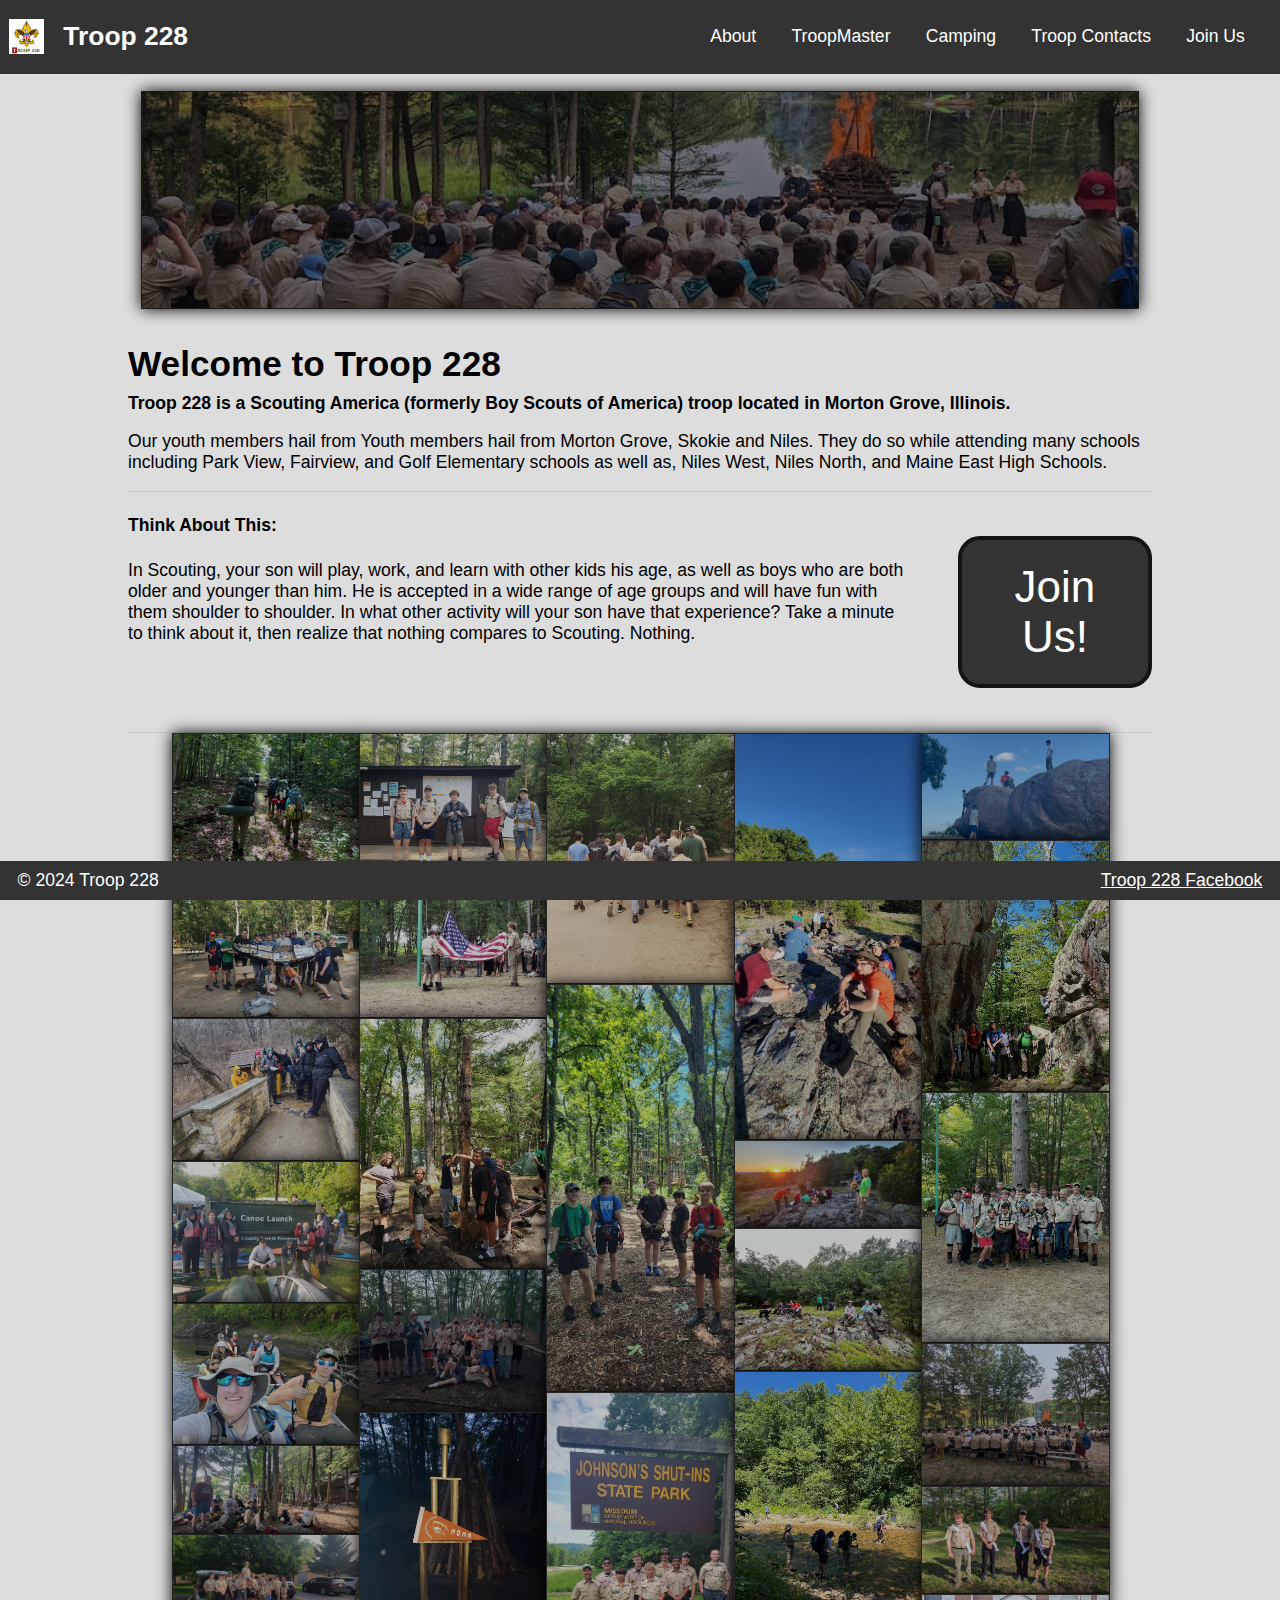
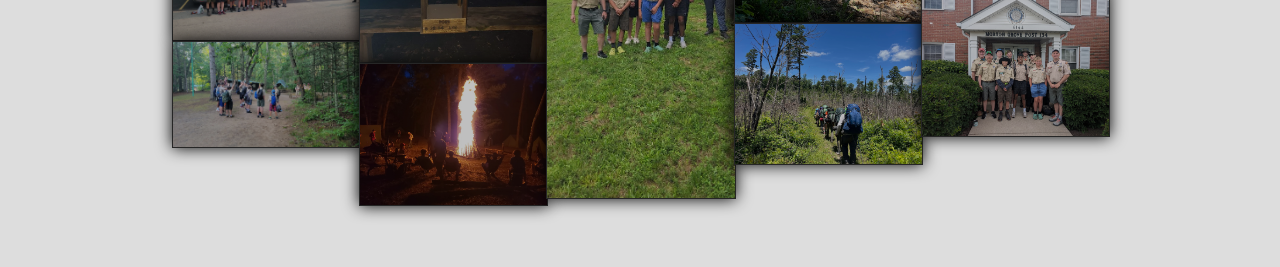
<file: index.html>
<!DOCTYPE html>
<html lang="en">

<head>
    <meta charset="UTF-8">
    <meta name="viewport" content="width=device-width, initial-scale=1.0">
    <meta name="description"
        content="Troop 228 is a Scouting America (Boy Scouts of America) troop located in Morton Grove, Illinois.">
    <meta name="keywords" content="Troop 228, Morton Grove, Illinois, Scouting America, Boy Scouts of America">
    <meta name="author" content="Troop 228">
    <title>Troop 228 - Morton Grove Illinois</title>
    <link rel="stylesheet" type="text/css" href="styles.css">
    <link rel="icon" href="icon.png" type="image/x-icon">
    <link rel="shortcut icon" href="icon.png" type="image/x-icon">
    <link rel="apple-touch-icon" href="icon.png">
</head>

<body>
    <header>
        <a href="/" class="leftSideHeader">
            <img src="./images/228_boy-scout-emblem.jpg" alt="Troop 228 Logo" class="logo">
            <h1>Troop 228</h1>
        </a>
        <nav>
            <ul>
                <li><a href="#">About</a>
                    <ul>
                        <li><a href="/about">About Us</a></li>
                        <li><a href="/eagle-scouts">Eagle Scouts</a></li>
                        <li><a href="/life-to-eagle">Life to Eagle</a></li>
                    </ul>
                </li>
                <li><a href="https://www.troopmasterweb.com/T228/">TroopMaster</a></li>
                <li><a href="#">Camping</a>
                    <ul>
                        <li><a href="/summer-camp">Owasippe Summer Camp</a></li>
                        <li><a href="/gear-list">Gear List</a></li>
                    </ul>
                </li>
                <li><a href="/troop-contacts">Troop Contacts</a></li>
                <li><a href="https://beascout.scouting.org/list/?zip=60053&program%5B0%5D=scoutsBSA&program%5B1%5D=pack&cubFilter=all&scoutsBSAFilter=all&miles=0.5">Join Us</a></li>
            </ul>
        </nav>
    </header>
    <div id="banner"></div>
    <main class="container">
        <section>
            <h3>Welcome to Troop 228</h3>
            <p class="bold">Troop 228 is a Scouting America (formerly Boy Scouts of America) troop located in Morton
                Grove, Illinois.</p>
            <p>Our youth members hail from Youth members hail from Morton Grove, Skokie and Niles. They do so while attending many
                schools including Park View, Fairview, and Golf Elementary schools as well as, Niles West, Niles North, and Maine East High Schools.</p>
        </section>
        <section class="two-col">
            <div>
                <h4>Think About This:</h4>
                <p>
                    In Scouting, your son will play, work, and learn with other kids his age, as well as boys who are
                    both older and younger than him. He is accepted in a wide range of age groups and will have fun with
                    them shoulder to shoulder. In what other activity will your son have that experience? Take a minute
                    to
                    think about it, then realize that nothing compares to Scouting. Nothing.
                </p>
            </div>
            <a id="contact_a"
                href="https://beascout.scouting.org/list/?zip=60053&program%5B0%5D=scoutsBSA&program%5B1%5D=pack&cubFilter=all&scoutsBSAFilter=all&miles=0.5">
                <button id="contact_button">
                    Join Us!
                </button>
            </a>
        </section>
        <div id="images-wrapper"></div>
    </main>
    <footer>
        <p>&copy; 2024 Troop 228</p>
        <a href="https://www.facebook.com/Troop228">Troop 228 Facebook</a>
    </footer>
    <script>
        const totalBanners = 8;
        const totalUploads = 28;


        const banner = document.getElementById('banner');
        let bannerNum = Math.floor(Math.random() * totalBanners) + 1;
        banner.style.backgroundImage = `url('./images/banner${bannerNum}.jpg')`;

        const gridItems = document.querySelectorAll('.grid-item');
        for (let i = 0; i < totalUploads; i++) {
            const img = document.createElement('img');
            img.src = `./uploads/${i + 1}.jpg`;
            document.querySelector('#images-wrapper').appendChild(img);
        }
    </script>
</body>

</html>
</file>
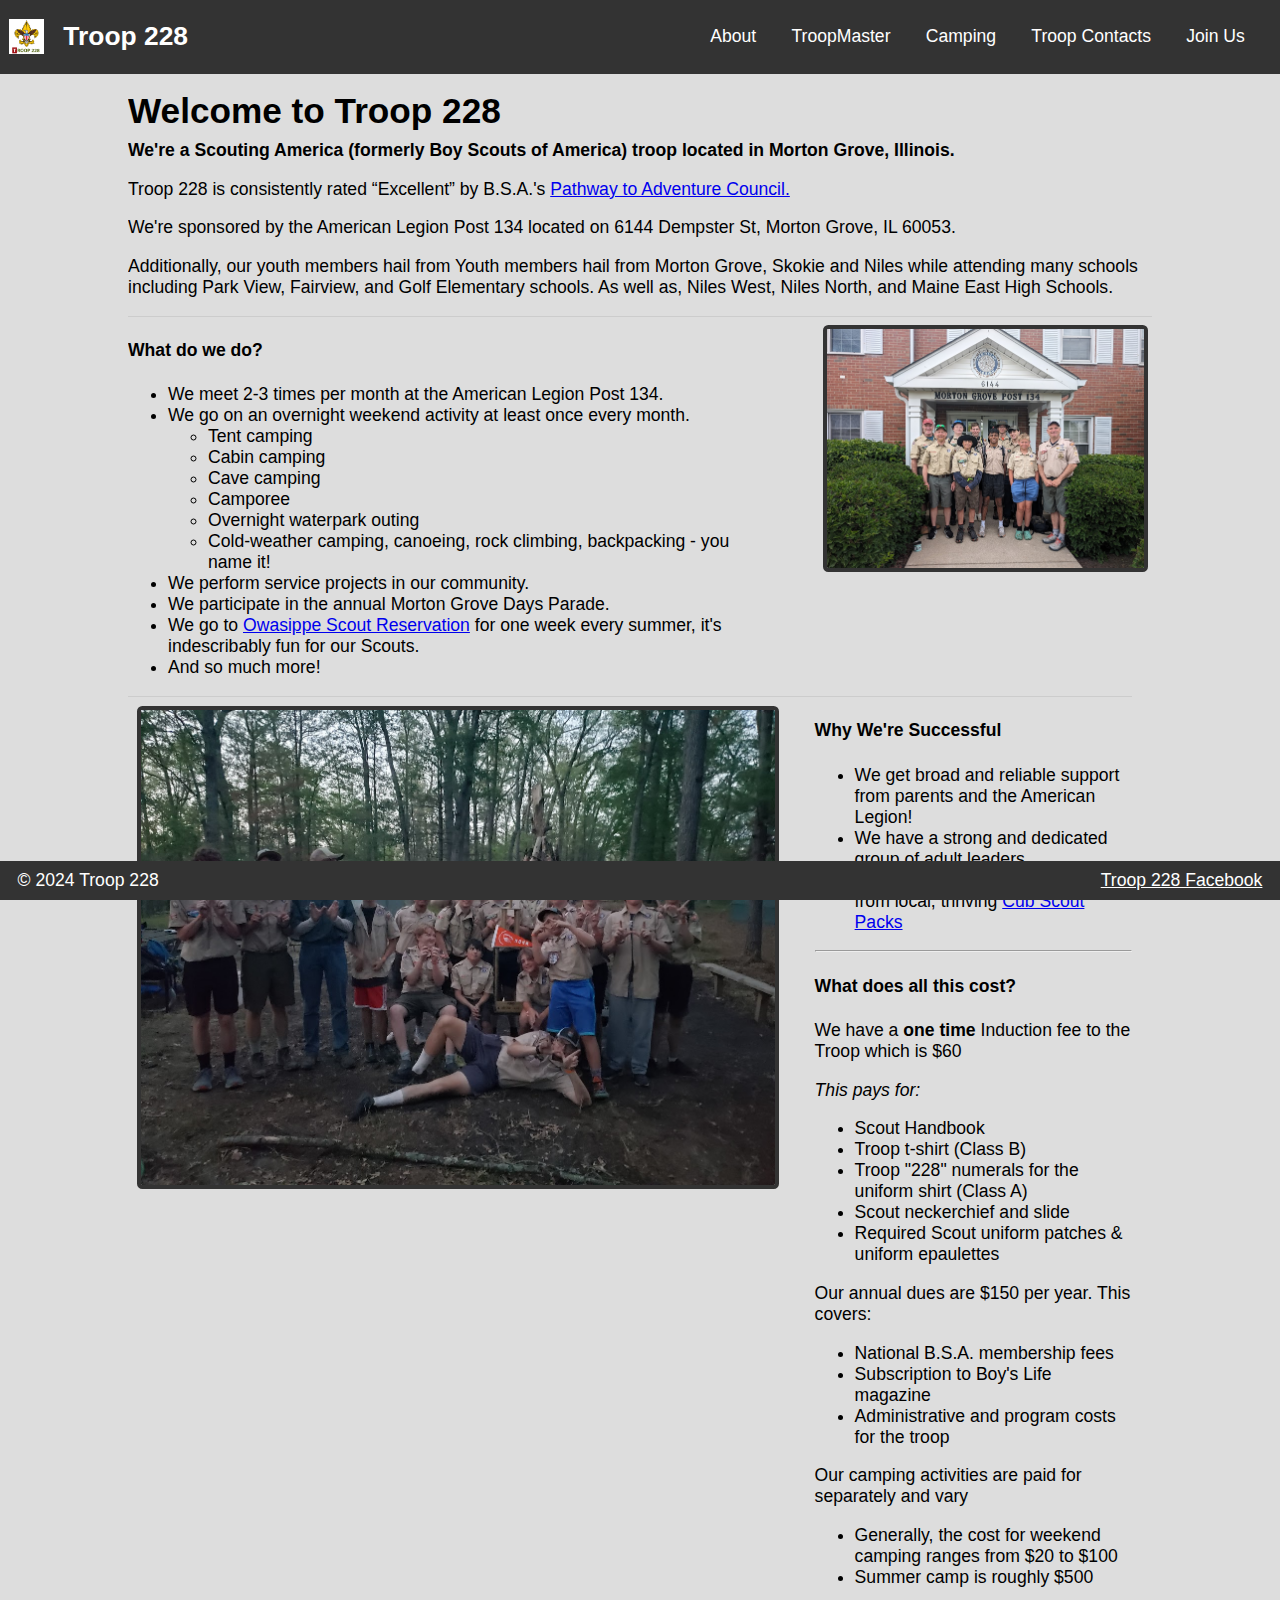
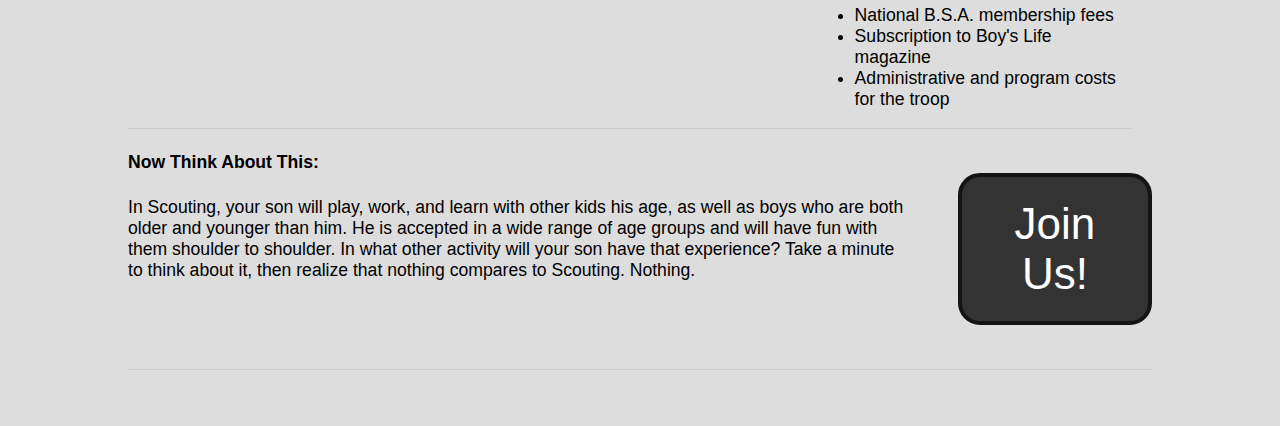
<file: about.html>
<!DOCTYPE html>
<html lang="en">

<head>
    <meta charset="UTF-8">
    <meta name="viewport" content="width=device-width, initial-scale=1.0">
    <meta name="description"
        content="Troop 228 is a Scouting America (Boy Scouts of America) troop located in Morton Grove, Illinois.">
    <meta name="keywords" content="Troop 228, Morton Grove, Illinois, Scouting America, Boy Scouts of America">
    <meta name="author" content="Troop 228">
    <title>About | Troop 228 - Morton Grove Illinois</title>
    <link rel="stylesheet" type="text/css" href="styles.css">
    <link rel="icon" href="icon.png" type="image/x-icon">
    <link rel="shortcut icon" href="icon.png" type="image/x-icon">
    <link rel="apple-touch-icon" href="icon.png">
</head>

<body>
    <header>
        <a href="/" class="leftSideHeader">
            <img src="./images/228_boy-scout-emblem.jpg" alt="Troop 228 Logo" class="logo">
            <h1>Troop 228</h1>
        </a>
        <nav>
            <ul>
                <li><a href="#">About</a>
                    <ul>
                        <li><a href="/about">About Us</a></li>
                        <li><a href="/eagle-scouts">Eagle Scouts</a></li>
                        <li><a href="/life-to-eagle">Life to Eagle</a></li>
                    </ul>
                </li>
                <li><a href="https://www.troopmasterweb.com/T228/">TroopMaster</a></li>
                <li><a href="#">Camping</a>
                    <ul>
                        <li><a href="/summer-camp">Owasippe Summer Camp</a></li>
                        <li><a href="/gear-list">Gear List</a></li>
                    </ul>
                </li>
                <li><a href="/troop-contacts">Troop Contacts</a></li>
                <li><a href="https://beascout.scouting.org/list/?zip=60053&program%5B0%5D=scoutsBSA&program%5B1%5D=pack&cubFilter=all&scoutsBSAFilter=all&miles=0.5">Join Us</a></li>
            </ul>
        </nav>
    </header>
    <main class="container">
        <section>
            <h3>Welcome to Troop 228</h3>
            <p class="bold">We're a Scouting America (formerly Boy Scouts of America) troop located in Morton
                Grove, Illinois.</p>
            <p>Troop 228 is consistently rated “Excellent” by B.S.A.'s <a
                    href="http://www.pathwaytoadventure.org/">Pathway to Adventure Council.</a></p>
            <p>We're sponsored by the American Legion Post 134 located on 6144 Dempster St, Morton Grove, IL 60053.</p>
            <p>Additionally, our youth members hail from Youth members hail from Morton Grove, Skokie and Niles while
                attending many
                schools including
                Park View, Fairview, and Golf Elementary schools. As well as, Niles West, Niles North, and Maine East
                High Schools.</p>
        </section>
        <section class="two-col--two">
            <div>
                <h4>What do we do?</h4>
                <ul>
                    <li>We meet 2-3 times per month at the American Legion Post 134.</li>
                    <li>We go on an overnight weekend activity at least once every month.</li>
                    <ul>
                        <li>Tent camping</li>
                        <li>Cabin camping</li>
                        <li>Cave camping</li>
                        <li>Camporee</li>
                        <li>Overnight waterpark outing</li>
                        <li>Cold-weather camping, canoeing, rock climbing, backpacking - you name it!</li>
                    </ul>
                    <li>We perform service projects in our community.</li>
                    <li>We participate in the annual Morton Grove Days Parade.</li>
                    <li>We go to <a href="/summer-camp">Owasippe Scout Reservation</a> for one week every summer, it's
                        indescribably fun for our Scouts.</li>
                    <li>And so much more!</li>
                </ul>
            </div>
            <div>
                <img src="./uploads/28.jpg" class="img_28" alt="Troop 228">
            </div>
        </section>
        <section class="two-col--two">
            <div>
                <img src="./uploads/12.jpg" class="img_28" alt="Troop 228">
            </div>
            <div>
                <h4>Why We're Successful</h4>
                <ul>
                    <li>We get broad and reliable support from parents and the American Legion!</li>
                    <li>We have a strong and dedicated group of adult leaders.</li>
                    <li>We draw most of our members from local, thriving <a
                            href="https://beascout.scouting.org/list/?zip=60053&program%5B1%5D=pack&cubFilter=all&scoutsBSAFilter=all&miles=0.5">Cub
                            Scout Packs</a></li>
                </ul>
                <hr>
                <h4>What does all this cost?</h4>
                <p>We have a <b>one time</b> Induction fee to the Troop which is $60</p>
                <i>This pays for:</i>
                <ul>
                    <li>Scout Handbook</li>
                    <li>Troop t-shirt (Class B)</li>
                    <li>Troop "228" numerals for the uniform shirt (Class A)</li>
                    <li>Scout neckerchief and slide</li>
                    <li>Required Scout uniform patches & uniform epaulettes</li>
                </ul>
                <p>Our annual dues are $150 per year. This covers:</p>
                <ul>
                    <li>National B.S.A. membership fees</li>
                    <li>Subscription to Boy's Life magazine</li>
                    <li>Administrative and program costs for the troop</li>
                </ul>
                <p>Our camping activities are paid for separately and vary</p>
                <ul>
                    <li>Generally, the cost for weekend camping ranges from $20 to $100</li>
                    <li>Summer camp is roughly $500</li>
                </ul>
                <ul>
                    <li>National B.S.A. membership fees</li>
                    <li>Subscription to Boy's Life magazine</li>
                    <li>Administrative and program costs for the troop</li>
                </ul>
            </div>
        </section>
        <section class="two-col">
            <div>
                <h4>Now Think About This:</h4>
                <p>
                    In Scouting, your son will play, work, and learn with other kids his age, as well as boys who are
                    both older and younger than him. He is accepted in a wide range of age groups and will have fun with
                    them shoulder to shoulder. In what other activity will your son have that experience? Take a minute
                    to
                    think about it, then realize that nothing compares to Scouting. Nothing.
                </p>
            </div>
            <a id="contact_a"
                href="https://beascout.scouting.org/list/?zip=60053&program%5B0%5D=scoutsBSA&program%5B1%5D=pack&cubFilter=all&scoutsBSAFilter=all&miles=0.5">
                <button id="contact_button">
                    Join Us!
                </button>
            </a>
        </section>
    </main>
    <footer>
        <p>&copy; 2024 Troop 228</p>
        <a href="https://www.facebook.com/Troop228">Troop 228 Facebook</a>
    </footer>
</body>

</html>
</file>
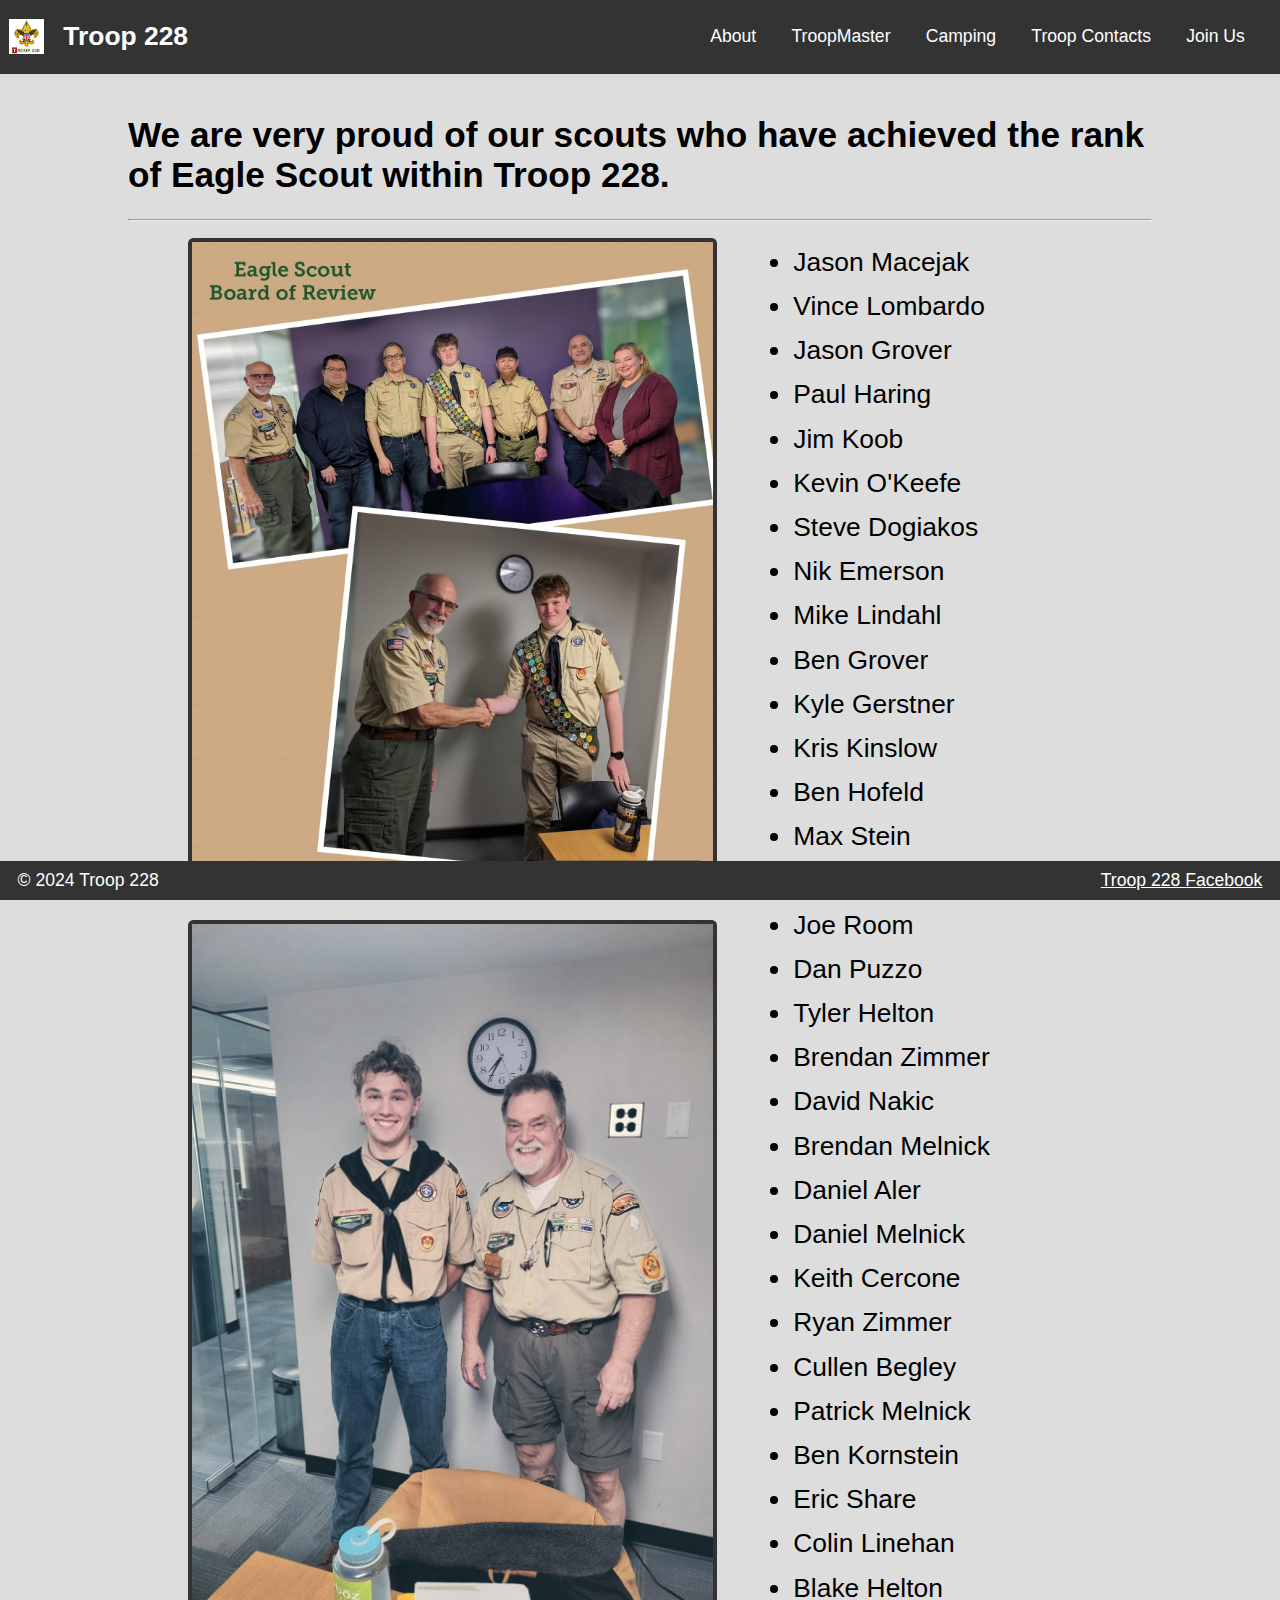
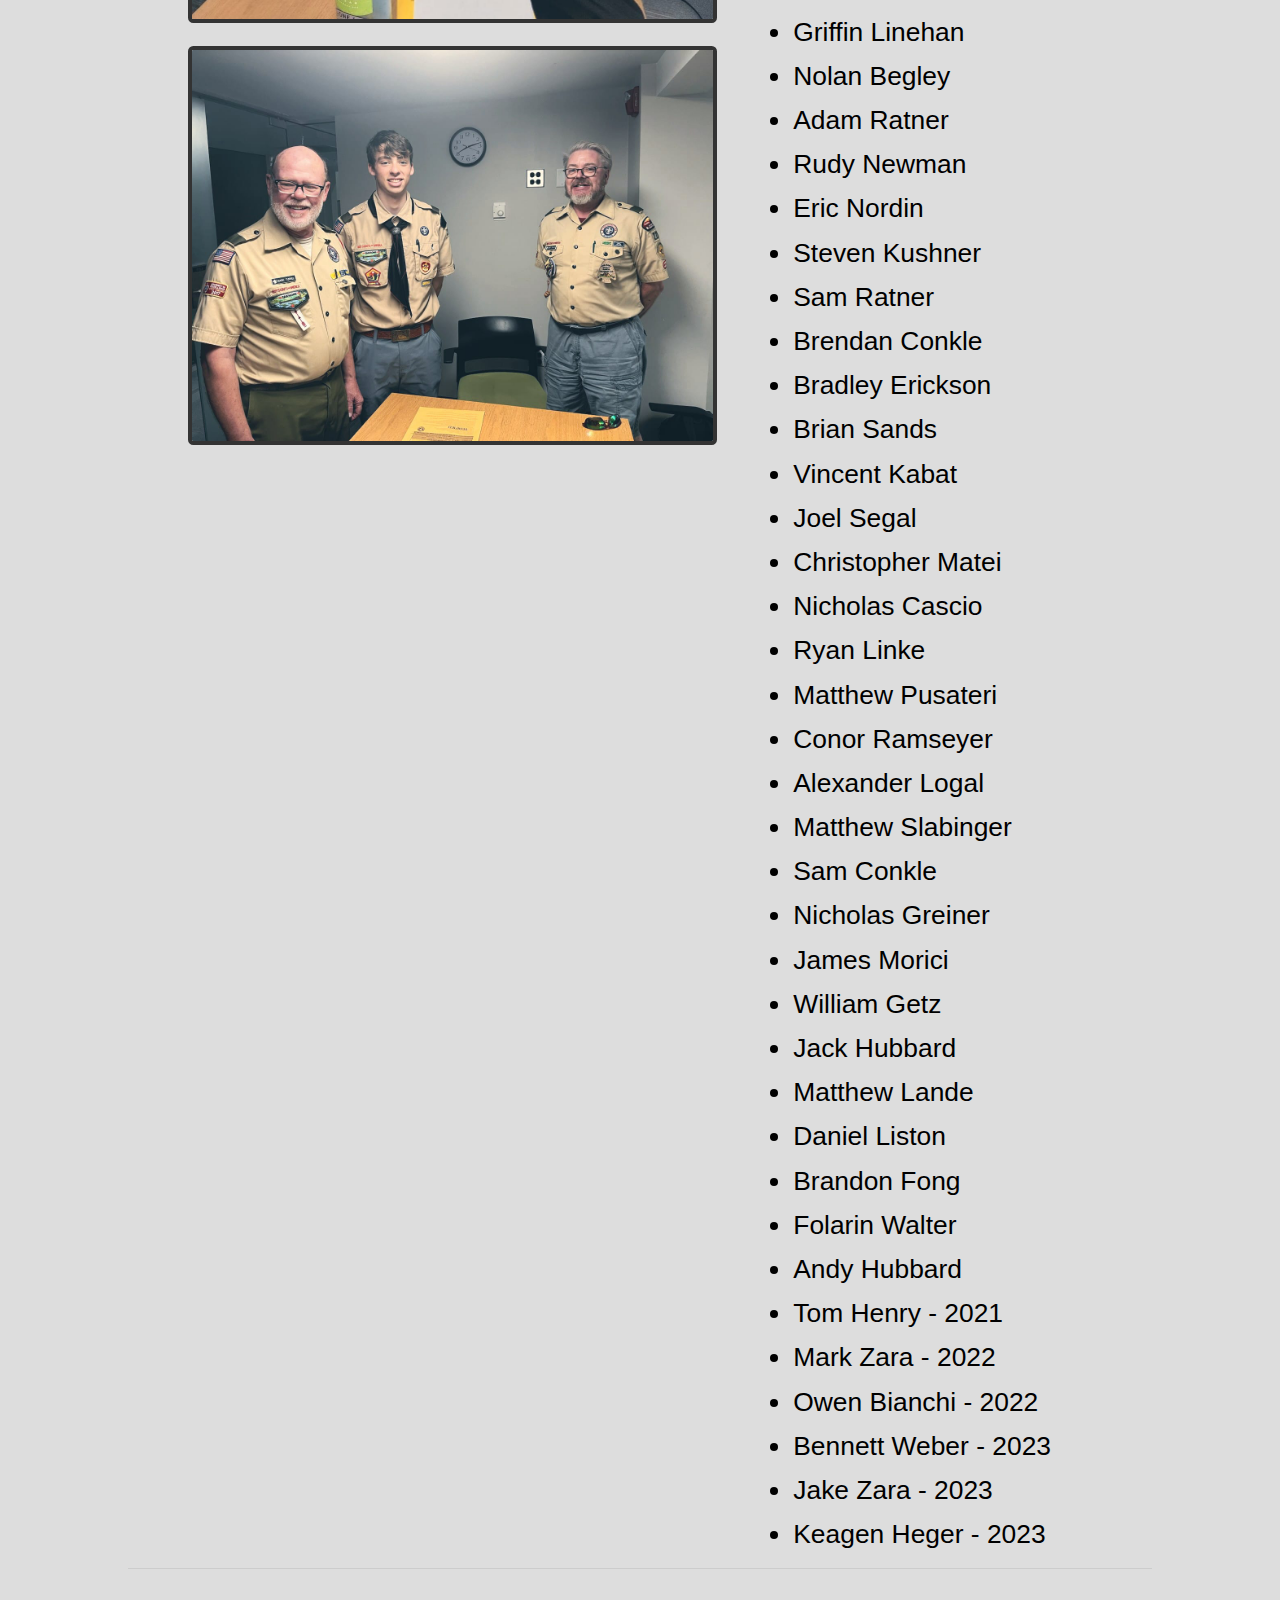
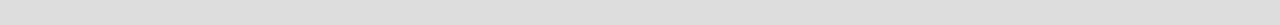
<file: eagle-scouts.html>
<!DOCTYPE html>
<html lang="en">

<head>
    <meta charset="UTF-8">
    <meta name="viewport" content="width=device-width, initial-scale=1.0">
    <meta name="description"
        content="Troop 228 is a Scouting America (Boy Scouts of America) troop located in Morton Grove, Illinois.">
    <meta name="keywords" content="Troop 228, Morton Grove, Illinois, Scouting America, Boy Scouts of America">
    <meta name="author" content="Troop 228">
    <title>Eagle Scouts | Troop 228 - Morton Grove Illinois</title>
    <link rel="stylesheet" type="text/css" href="styles.css">
    <link rel="icon" href="icon.png" type="image/x-icon">
    <link rel="shortcut icon" href="icon.png" type="image/x-icon">
    <link rel="apple-touch-icon" href="icon.png">
</head>

<body>
    <header>
        <a href="/" class="leftSideHeader">
            <img src="./images/228_boy-scout-emblem.jpg" alt="Troop 228 Logo" class="logo">
            <h1>Troop 228</h1>
        </a>
        <nav>
            <ul>
                <li><a href="#">About</a>
                    <ul>
                        <li><a href="/about">About Us</a></li>
                        <li><a href="/eagle-scouts">Eagle Scouts</a></li>
                        <li><a href="/life-to-eagle">Life to Eagle</a></li>
                    </ul>
                </li>
                <li><a href="https://www.troopmasterweb.com/T228/">TroopMaster</a></li>
                <li><a href="#">Camping</a>
                    <ul>
                        <li><a href="/summer-camp">Owasippe Summer Camp</a></li>
                        <li><a href="/gear-list">Gear List</a></li>
                    </ul>
                </li>
                <li><a href="/troop-contacts">Troop Contacts</a></li>
                <li><a href="https://beascout.scouting.org/list/?zip=60053&program%5B0%5D=scoutsBSA&program%5B1%5D=pack&cubFilter=all&scoutsBSAFilter=all&miles=0.5">Join Us</a></li>
            </ul>
        </nav>
    </header>
    <main class="container">
        <section>
            <h1>We are very proud of our scouts who have achieved the rank of Eagle Scout within Troop 228.</h1>
            <hr>
            <center>
                <div class="two-col--three">
                    <div>
                        <div id="eagle-scouts">
                            <img src="./eagles/1.jpg" class="eagle_img" alt="Troop 228">
                            <img src="./eagles/2.jpg" class="eagle_img" alt="Troop 228">
                            <img src="./eagles/3.jpg" class="eagle_img" alt="Troop 228">
                        </div>
                    </div>
                    <div>
                        <ul class="eagle">
                            <li>Jason Macejak</li>
                            <li>Vince Lombardo</li>
                            <li>Jason Grover</li>
                            <li>Paul Haring</li>
                            <li>Jim Koob</li>
                            <li>Kevin O'Keefe</li>
                            <li>Steve Dogiakos</li>
                            <li>Nik Emerson</li>
                            <li>Mike Lindahl</li>
                            <li>Ben Grover</li>
                            <li>Kyle Gerstner</li>
                            <li>Kris Kinslow</li>
                            <li>Ben Hofeld</li>
                            <li>Max Stein</li>
                            <li>Chris Aler</li>
                            <li>Joe Room</li>
                            <li>Dan Puzzo</li>
                            <li>Tyler Helton</li>
                            <li>Brendan Zimmer</li>
                            <li>David Nakic</li>
                            <li>Brendan Melnick</li>
                            <li>Daniel Aler</li>
                            <li>Daniel Melnick</li>
                            <li>Keith Cercone</li>
                            <li>Ryan Zimmer</li>
                            <li>Cullen Begley</li>
                            <li>Patrick Melnick</li>
                            <li>Ben Kornstein</li>
                            <li>Eric Share</li>
                            <li>Colin Linehan</li>
                            <li>Blake Helton</li>
                            <li>Griffin Linehan</li>
                            <li>Nolan Begley</li>
                            <li>Adam Ratner</li>
                            <li>Rudy Newman</li>
                            <li>Eric Nordin</li>
                            <li>Steven Kushner</li>
                            <li>Sam Ratner</li>
                            <li>Brendan Conkle</li>
                            <li>Bradley Erickson</li>
                            <li>Brian Sands</li>
                            <li>Vincent Kabat</li>
                            <li>Joel Segal</li>
                            <li>Christopher Matei</li>
                            <li>Nicholas Cascio</li>
                            <li>Ryan Linke</li>
                            <li>Matthew Pusateri</li>
                            <li>Conor Ramseyer</li>
                            <li>Alexander Logal</li>
                            <li>Matthew Slabinger</li>
                            <li>Sam Conkle</li>
                            <li>Nicholas Greiner</li>
                            <li>James Morici</li>
                            <li>William Getz</li>
                            <li>Jack Hubbard</li>
                            <li>Matthew Lande</li>
                            <li>Daniel Liston</li>
                            <li>Brandon Fong</li>
                            <li>Folarin Walter</li>
                            <li>Andy Hubbard</li>
                            <li>Tom Henry - 2021</li>
                            <li>Mark Zara - 2022</li>
                            <li>Owen Bianchi - 2022</li>
                            <li>Bennett Weber - 2023</li>
                            <li>Jake Zara - 2023</li>
                            <li>Keagen Heger - 2023</li>
                        </ul>
                    </div>
                </div>
            </center>
        </section>
    </main>
    <footer>
        <p>&copy; 2024 Troop 228</p>
        <a href="https://www.facebook.com/Troop228">Troop 228 Facebook</a>
    </footer>
    <script>

    </script>
</body>

</html>
</file>
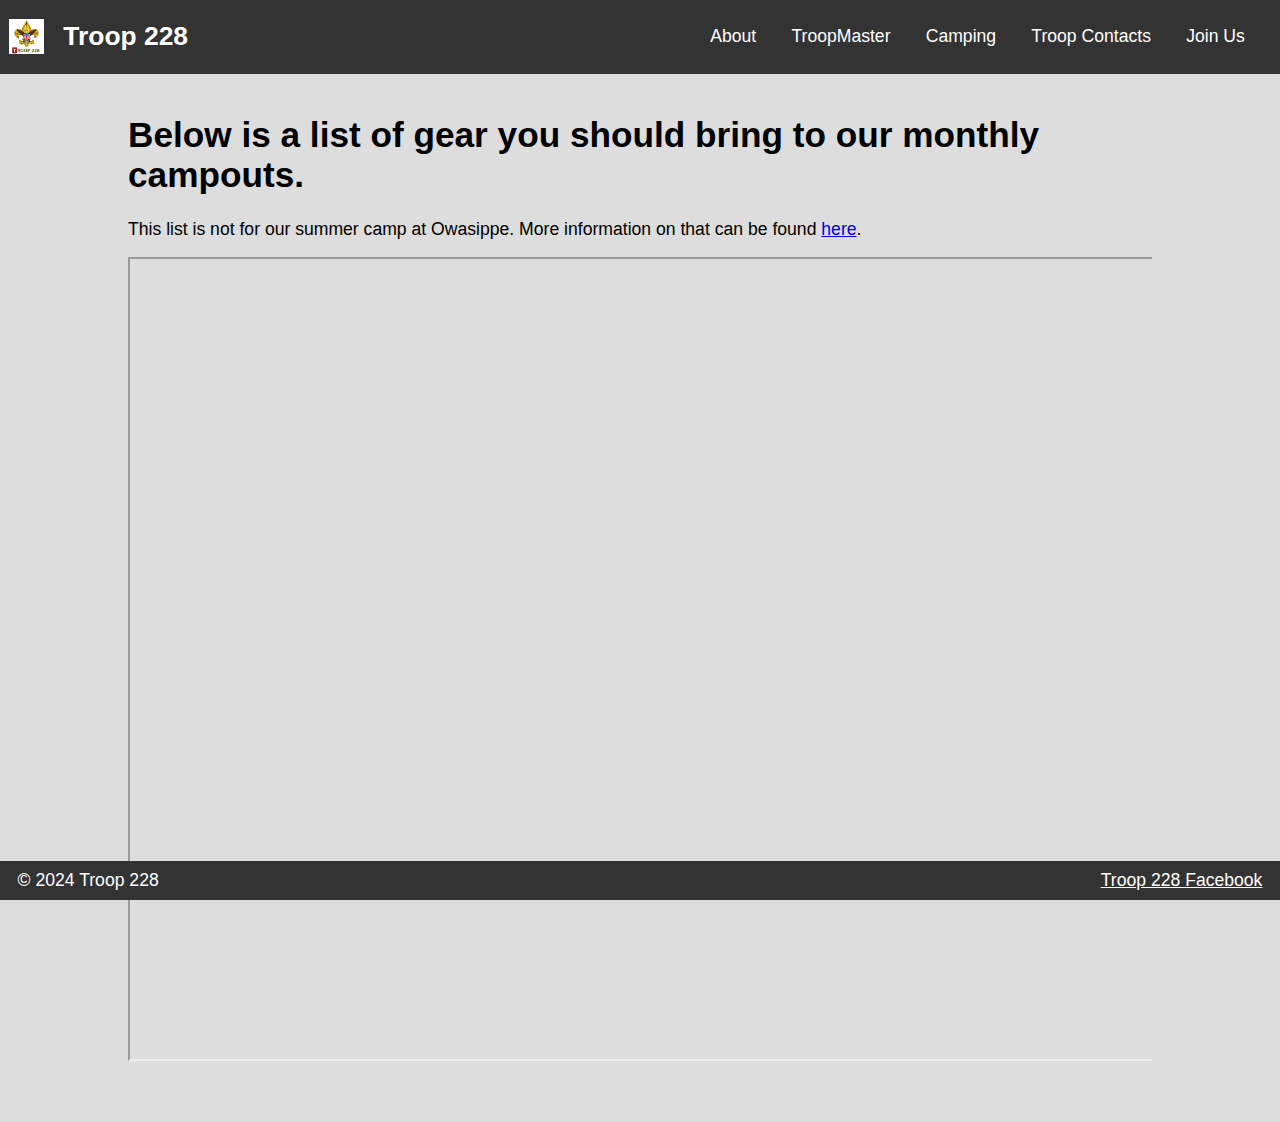
<file: gear-list.html>
<!DOCTYPE html>
<html lang="en">

<head>
    <meta charset="UTF-8">
    <meta name="viewport" content="width=device-width, initial-scale=1.0">
    <meta name="description"
        content="Troop 228 is a Scouting America (Boy Scouts of America) troop located in Morton Grove, Illinois.">
    <meta name="keywords" content="Troop 228, Morton Grove, Illinois, Scouting America, Boy Scouts of America">
    <meta name="author" content="Troop 228">
    <title>Gear List | Troop 228 - Morton Grove Illinois</title>
    <link rel="stylesheet" type="text/css" href="styles.css">
    <link rel="icon" href="icon.png" type="image/x-icon">
    <link rel="shortcut icon" href="icon.png" type="image/x-icon">
    <link rel="apple-touch-icon" href="icon.png">
</head>

<body>
    <header>
        <a href="/" class="leftSideHeader">
            <img src="./images/228_boy-scout-emblem.jpg" alt="Troop 228 Logo" class="logo">
            <h1>Troop 228</h1>
        </a>
        <nav>
            <ul>
                <li><a href="#">About</a>
                    <ul>
                        <li><a href="/about">About Us</a></li>
                        <li><a href="/eagle-scouts">Eagle Scouts</a></li>
                        <li><a href="/life-to-eagle">Life to Eagle</a></li>
                    </ul>
                </li>
                <li><a href="https://www.troopmasterweb.com/T228/">TroopMaster</a></li>
                <li><a href="#">Camping</a>
                    <ul>
                        <li><a href="/summer-camp">Owasippe Summer Camp</a></li>
                        <li><a href="/gear-list">Gear List</a></li>
                    </ul>
                </li>
                <li><a href="/troop-contacts">Troop Contacts</a></li>
                <li><a href="https://beascout.scouting.org/list/?zip=60053&program%5B0%5D=scoutsBSA&program%5B1%5D=pack&cubFilter=all&scoutsBSAFilter=all&miles=0.5">Join Us</a></li>
            </ul>
        </nav>
    </header>
    <main class="container">
        <h1>Below is a list of gear you should bring to our <b>monthly</b> campouts.</h1>
        <p>This list is not for our summer camp at Owasippe. More information on that can be found <a href="/summer-camp">here</a>.</p>
        <iframe src="./Gear-List.pdf" width="100%" height="800px"></iframe>
    </main>
    <footer>
        <p>&copy; 2024 Troop 228</p>
        <a href="https://www.facebook.com/Troop228">Troop 228 Facebook</a>
    </footer>
</body>

</html>
</file>
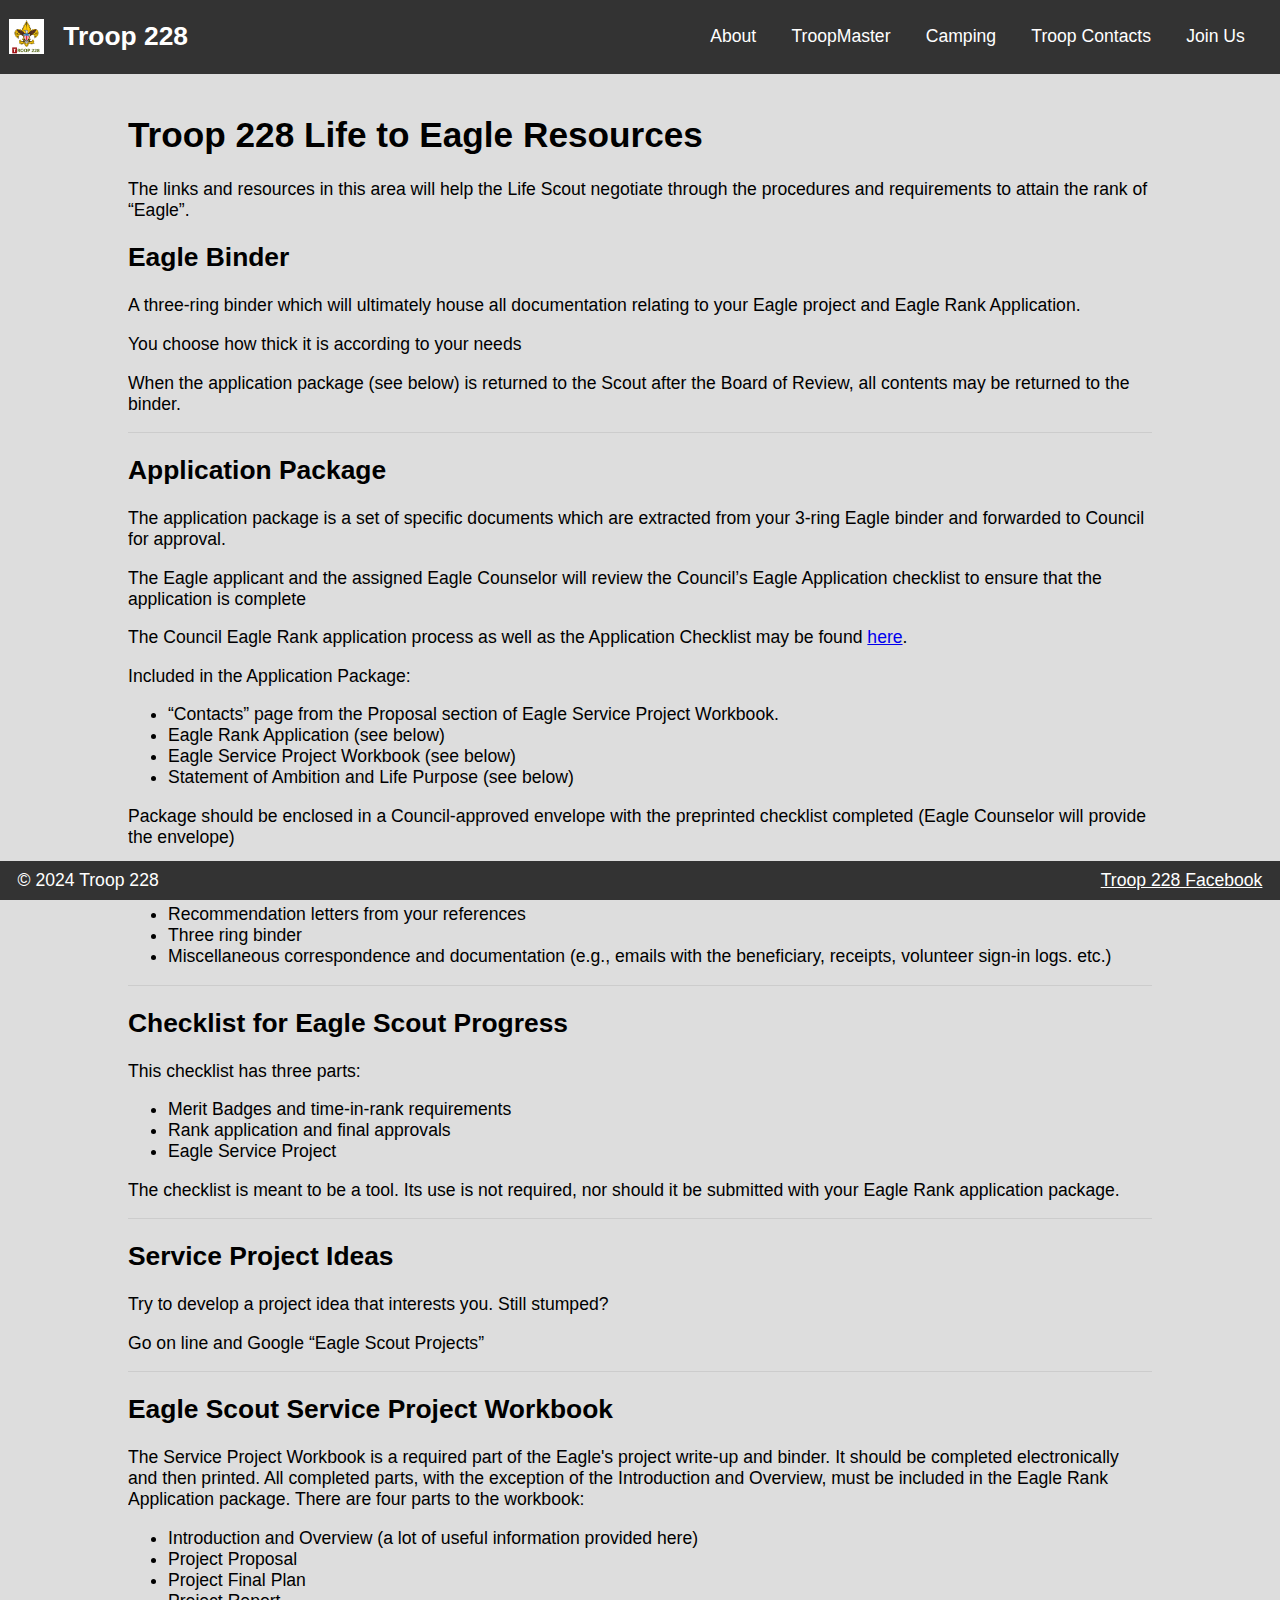
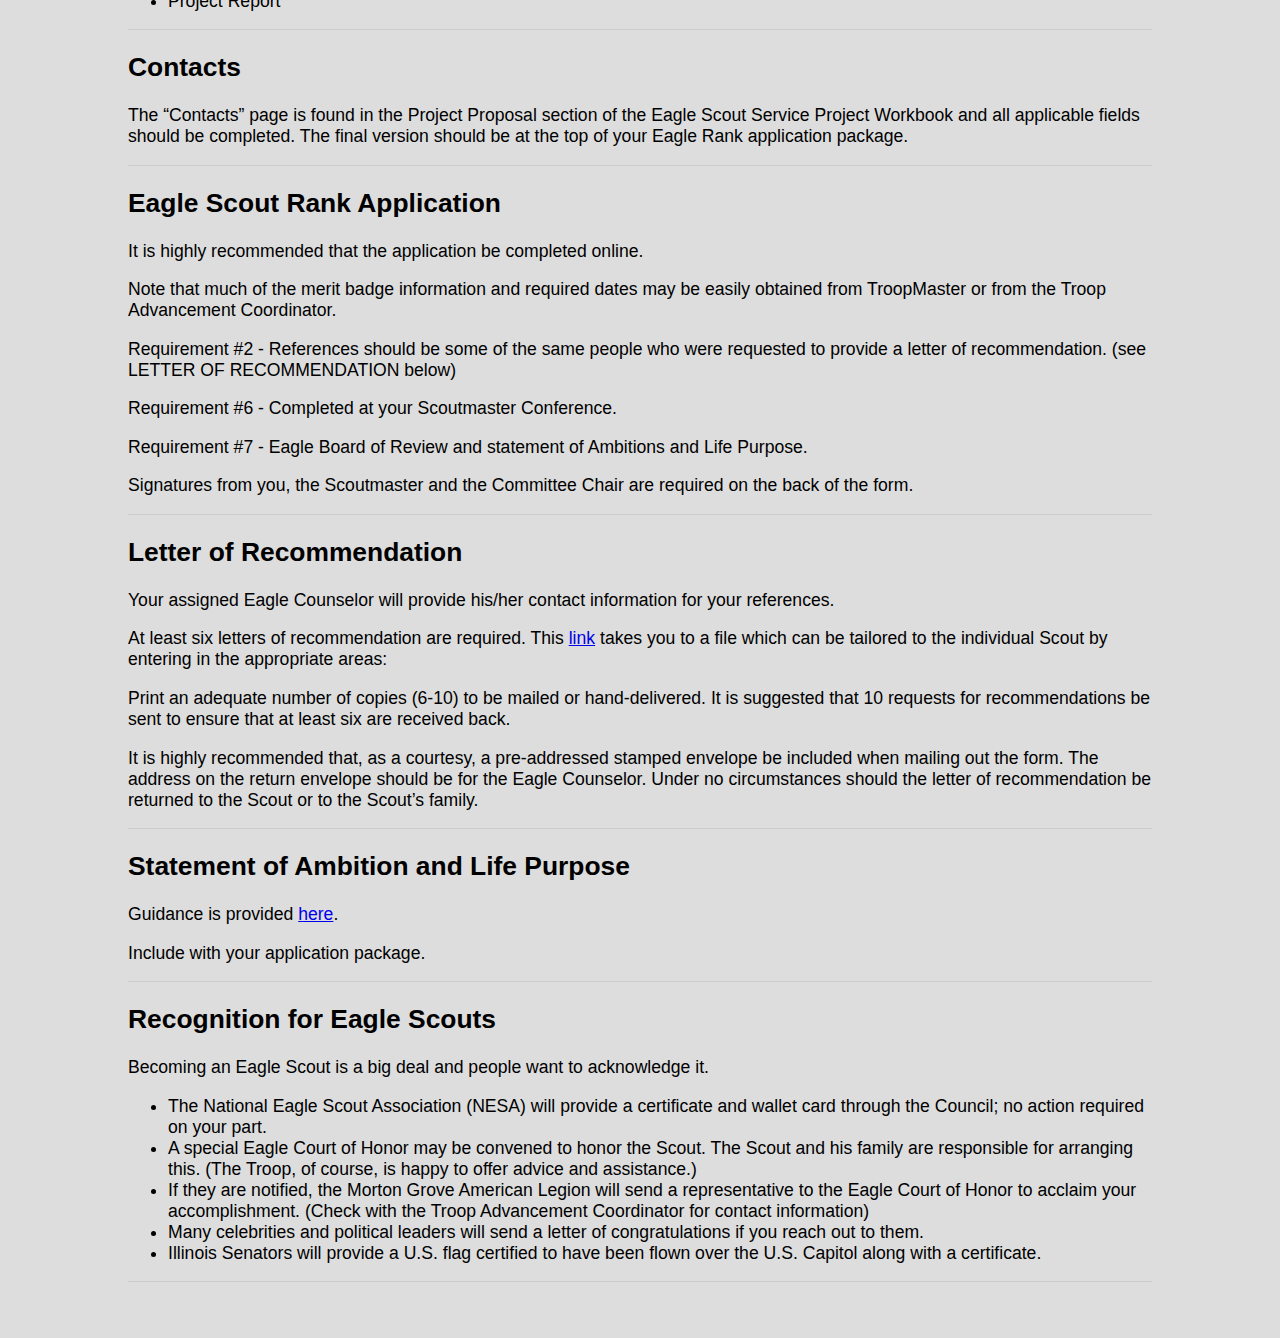
<file: life-to-eagle.html>
<!DOCTYPE html>
<html lang="en">

<head>
    <meta charset="UTF-8">
    <meta name="viewport" content="width=device-width, initial-scale=1.0">
    <meta name="description"
        content="Troop 228 is a Scouting America (Boy Scouts of America) troop located in Morton Grove, Illinois.">
    <meta name="keywords" content="Troop 228, Morton Grove, Illinois, Scouting America, Boy Scouts of America">
    <meta name="author" content="Troop 228">
    <title>Life to Eagle | Troop 228 - Morton Grove Illinois</title>
    <link rel="stylesheet" type="text/css" href="styles.css">
    <link rel="icon" href="icon.png" type="image/x-icon">
    <link rel="shortcut icon" href="icon.png" type="image/x-icon">
    <link rel="apple-touch-icon" href="icon.png">
</head>
<!--TROOP 228 LIFE TO EAGLE RESOURCES

The links and resources in this area will help the Life Scout negotiate through the procedures and requirements to attain the rank of “Eagle”.

EAGLE BINDER – A three-ring binder which will ultimately house all documentation relating to your Eagle project and Eagle Rank Application.

You choose how thick it is according to your needs
Guidance for arrangement of documents in the binder may be found here.
When the application package (see below) is returned to the Scout after the Board of Review, all contents may be returned to the binder.
APPLICATION PACKAGE – The application package is a set of specific documents which are extracted from your 3-ring Eagle binder and forwarded to Council for approval.

The Eagle applicant and the assigned Eagle Counselor will review the Council’s Eagle Application checklist to ensure that the application is complete
The Council Eagle Rank application process as well as the Application Checklist may be found here.
Included in the Application Package:
“Contacts” page from the Proposal section of Eagle Service Project Workbook.
Eagle Rank Application (see below)
Eagle Service Project Workbook (see below)
Statement of Ambition and Life Purpose (see below)
Package should be enclosed in a Council-approved envelope with the preprinted checklist completed (Eagle Counselor will provide the envelope)
Not to be included in the Application Package:
Recommendation letters from your references
Three ring binder
Miscellaneous correspondence and documentation (e.g., emails with the beneficiary, receipts, volunteer sign-in logs. etc.)
CHECKLIST FOR EAGLE SCOUT PROGRESS (LINK)- This checklist has three parts:

Merit Badges and time-in-rank requirements
Rank application and final approvals
Eagle Service Project
The checklist is meant to be a tool. Its use is not required, nor should it be submitted with your Eagle Rank application package.

SERVICE PROJECT IDEAS – Try to develop a project idea that interests you. Still stumped?

Some project ideas can be found here.
Go on line and Google “Eagle Scout Projects”
EAGLE SCOUT SERVICE PROJECT WORKBOOK (Link to Workbook Instructions) – The Service Project Workbook is a required part of the Eagle’s project write-up and binder. It should be completed electronically and then printed. All completed parts, with the exception of the Introduction and Overview, must be included in the Eagle Rank Application package. There are four parts to the workbook:

There are four parts to the workbook:

1. Introduction and Overview (a lot of useful information provided here)

2. Project Proposal

The Proposal is completed after you have informally discussed your project idea with the benefitting organization.
The Proposal need not be overly-detailed, but it should give the audience a clear understanding of what you hope to accomplish.
Be sure to electronically include “before photos” if this makes sense within the context of your project.
You will arrange with the Troop Committee to present the Proposal for approval at a Committee meeting.
Several days before your presentation, you should email a copy of the file with your completed Proposal.
Once the Proposal is approved, you must obtain the four required signatures on the last page before beginning your project.
You may wish to provide the Project beneficiary with “Information for Project Beneficiaries”, found here.
3. Project Final Plan 

Once the Proposal is fully approved you should develop the Final Plan. It is a detailed description of how you will proceed with each step of every phase of your project.
Think well ahead and plan for materials, tools, safety, transportation, refreshments, clean-up, etc.
Ideally, you will plan distinct teams and team leaders for each phase of your project. Be prepared to provide each team leader the instructions and resources needed for his/her responsibilities in your project.
4. Project Report 

This document captures your overview of how the project went. Try to complete every field.
Note that electronic photos are encouraged in this document. Add as many as you deem appropriate (“before” and “after”, perhaps).
Signatures on the last page are required from you and from the benefitting organization.
CONTACTS – The “Contacts” page is found in the Project Proposal section of the Eagle Scout Service Project Workbook and all applicable fields should be completed. The final version should be at the top of your Eagle Rank application package.

EAGLE SCOUT RANK APPLICATION (LINK) – It is highly recommended that the application be completed online.

Note that much of the merit badge information and required dates may be easily obtained from TroopMaster or from the Troop Advancement Coordinator.
Requirement #2 – References should be some of the same people who were requested to provide a letter of recommendation. (see LETTER OF RECOMMENDATION below)
Requirement #6 – Completed at your Scoutmaster Conference.
Requirement #7 – Eagle Board of Review and statement of Ambitions and Life Purpose.
Signatures from you, the Scoutmaster and the Committee Chair are required on the back of the form.
LETTER OF RECOMMENDATION (Template) – Your assigned Eagle Counselor will provide his/her contact information for your references.

At least six letters of recommendation are required. This link takes you to a file which can be tailored to the individual Scout by entering in the appropriate areas:
Print an adequate number of copies (6-10) to be mailed or hand-delivered. It is suggested that 10 requests for recommendations be sent to ensure that at least six are received back.
It is highly recommended that, as a courtesy, a pre-addressed stamped envelope be included when mailing out the form. The address on the return envelope should be for the Eagle Counselor. Under no circumstances should the letter of recommendation be returned to the Scout or to the Scout’s family.
STATEMENT OF AMBITION AND LIFE PURPOSE – Requirement #7 on the Eagle Scout Rank Application

Guidance is provided here.
Include with your application package.
RECOGNITION FOR EAGLE SCOUTS (Parents, take note…) – Becoming an Eagle Scout is a big deal and people want to acknowledge it.

The National Eagle Scout Association (NESA) will provide a certificate and wallet card through the Council; no action required on your part.
A special Eagle Court of Honor may be convened to honor the Scout. The Scout and his family are responsible for arranging this. (The Troop, of course, is happy to offer advice and assistance.)
If they are notified, the Morton Grove American Legion will send a representative to the Eagle Court of Honor to acclaim your accomplishment. (Check with the Troop Advancement Coordinator for contact information)
Many celebrities and political leaders will send a letter of congratulations if you reach out to them.
Illinois Senators will provide a U.S. flag certified to have been flown over the U.S. Capitol along with a certificate.-->
<body>
    <header>
        <a href="/" class="leftSideHeader">
            <img src="./images/228_boy-scout-emblem.jpg" alt="Troop 228 Logo" class="logo">
            <h1>Troop 228</h1>
        </a>
        <nav>
            <ul>
                <li><a href="#">About</a>
                    <ul>
                        <li><a href="/about">About Us</a></li>
                        <li><a href="/eagle-scouts">Eagle Scouts</a></li>
                        <li><a href="/life-to-eagle">Life to Eagle</a></li>
                    </ul>
                </li>
                <li><a href="https://www.troopmasterweb.com/T228/">TroopMaster</a></li>
                <li><a href="#">Camping</a>
                    <ul>
                        <li><a href="/summer-camp">Owasippe Summer Camp</a></li>
                        <li><a href="/gear-list">Gear List</a></li>
                    </ul>
                </li>
                <li><a href="/troop-contacts">Troop Contacts</a></li>
                <li><a href="https://beascout.scouting.org/list/?zip=60053&program%5B0%5D=scoutsBSA&program%5B1%5D=pack&cubFilter=all&scoutsBSAFilter=all&miles=0.5">Join Us</a></li>
            </ul>
        </nav>
    </header>
    <main class="container">
        <h1>Troop 228 Life to Eagle Resources</h1>
        <p>The links and resources in this area will help the Life Scout negotiate through the procedures and requirements to attain the rank of “Eagle”.</p>
        
        <section>
            <h2>Eagle Binder</h2>
            <p>A three-ring binder which will ultimately house all documentation relating to your Eagle project and Eagle Rank Application.</p>
            <p>You choose how thick it is according to your needs</p>
            <p>When the application package (see below) is returned to the Scout after the Board of Review, all contents may be returned to the binder.</p>
        </section>

        <section>
            <h2>Application Package</h2>
            <p>The application package is a set of specific documents which are extracted from your 3-ring Eagle binder and forwarded to Council for approval.</p>
            <p>The Eagle applicant and the assigned Eagle Counselor will review the Council’s Eagle Application checklist to ensure that the application is complete</p>
            <p>The Council Eagle Rank application process as well as the Application Checklist may be found <a href="https://pathwaytoadventure.org/advancement/">here</a>.</p>
            <p>Included in the Application Package:</p>
            <ul>
                <li>“Contacts” page from the Proposal section of Eagle Service Project Workbook.</li>
                <li>Eagle Rank Application (see below)</li>
                <li>Eagle Service Project Workbook (see below)</li>
                <li>Statement of Ambition and Life Purpose (see below)</li>
            </ul>
            <p>Package should be enclosed in a Council-approved envelope with the preprinted checklist completed (Eagle Counselor will provide the envelope)</p>
            <p>Not to be included in the Application Package:</p>
            <ul>
                <li>Recommendation letters from your references</li>
                <li>Three ring binder</li>
                <li>Miscellaneous correspondence and documentation (e.g., emails with the beneficiary, receipts, volunteer sign-in logs. etc.)</li>
            </ul>
        </section>

        <section>
            <h2>Checklist for Eagle Scout Progress</h2>
            <p>This checklist has three parts:</p>
            <ul>
                <li>Merit Badges and time-in-rank requirements</li>
                <li>Rank application and final approvals</li>
                <li>Eagle Service Project</li>
            </ul>
            <p>The checklist is meant to be a tool. Its use is not required, nor should it be submitted with your Eagle Rank application package.</p>
        </section>

        <section>
            <h2>Service Project Ideas</h2>
            <p>Try to develop a project idea that interests you. Still stumped?</p>
            <p>Go on line and Google “Eagle Scout Projects”</p>
        </section>

        <section>
            <h2>Eagle Scout Service Project Workbook</h2>
            <p>The Service Project Workbook is a required part of the Eagle's project write-up and binder. It should be completed electronically and then printed. All completed parts, with the exception of the Introduction and Overview, must be included in the Eagle Rank Application package. There are four parts to the workbook:</p>
            <ul>
                <li>Introduction and Overview (a lot of useful information provided here)</li>
                <li>Project Proposal</li>
                <li>Project Final Plan</li>
                <li>Project Report</li>
            </ul>
        </section>

        <section>
            <h2>Contacts</h2>
            <p>The “Contacts” page is found in the Project Proposal section of the Eagle Scout Service Project Workbook and all applicable fields should be completed. The final version should be at the top of your Eagle Rank application package.</p>
        </section>

        <section>
            <h2>Eagle Scout Rank Application</h2>
            <p>It is highly recommended that the application be completed online.</p>
            <p>Note that much of the merit badge information and required dates may be easily obtained from TroopMaster or from the Troop Advancement Coordinator.</p>
            <p>Requirement #2 - References should be some of the same people who were requested to provide a letter of recommendation. (see LETTER OF RECOMMENDATION below)</p>
            <p>Requirement #6 - Completed at your Scoutmaster Conference.</p>
            <p>Requirement #7 - Eagle Board of Review and statement of Ambitions and Life Purpose.</p>
            <p>Signatures from you, the Scoutmaster and the Committee Chair are required on the back of the form.</p>
        </section>

        <section>
            <h2>Letter of Recommendation</h2>
            <p>Your assigned Eagle Counselor will provide his/her contact information for your references.</p>
            <p>At least six letters of recommendation are required. This <a href="https://pathwaytoadventure.org/wp-content/uploads/2021/11/Letter-of-Recommendation.pdf">link</a> takes you to a file which can be tailored to the individual Scout by entering in the appropriate areas:</p>
            <p>Print an adequate number of copies (6-10) to be mailed or hand-delivered. It is suggested that 10 requests for recommendations be sent to ensure that at least six are received back.</p>
            <p>It is highly recommended that, as a courtesy, a pre-addressed stamped envelope be included when mailing out the form. The address on the return envelope should be for the Eagle Counselor. Under no circumstances should the letter of recommendation be returned to the Scout or to the Scout’s family.</p>
        </section>

        <section>
            <h2>Statement of Ambition and Life Purpose</h2>
            <p>Guidance is provided <a href="https://drive.google.com/file/d/1BNPR3g5HiZ7FkU6hBxjhza2O6dCRcxId/view">here</a>.</p>
            <p>Include with your application package.</p>
        </section>

        <section>
            <h2>Recognition for Eagle Scouts</h2>
            <p>Becoming an Eagle Scout is a big deal and people want to acknowledge it.</p>
            <ul>
                <li>The National Eagle Scout Association (NESA) will provide a certificate and wallet card through the Council; no action required on your part.</li>
                <li>A special Eagle Court of Honor may be convened to honor the Scout. The Scout and his family are responsible for arranging this. (The Troop, of course, is happy to offer advice and assistance.)</li>
                <li>If they are notified, the Morton Grove American Legion will send a representative to the Eagle Court of Honor to acclaim your accomplishment. (Check with the Troop Advancement Coordinator for contact information)</li>
                <li>Many celebrities and political leaders will send a letter of congratulations if you reach out to them.</li>
                <li>Illinois Senators will provide a U.S. flag certified to have been flown over the U.S. Capitol along with a certificate.</li>
            </ul>
        </section>
    </main>
    <footer>
        <p>&copy; 2024 Troop 228</p>
        <a href="https://www.facebook.com/Troop228">Troop 228 Facebook</a>
    </footer>
</body>

</html>
</file>
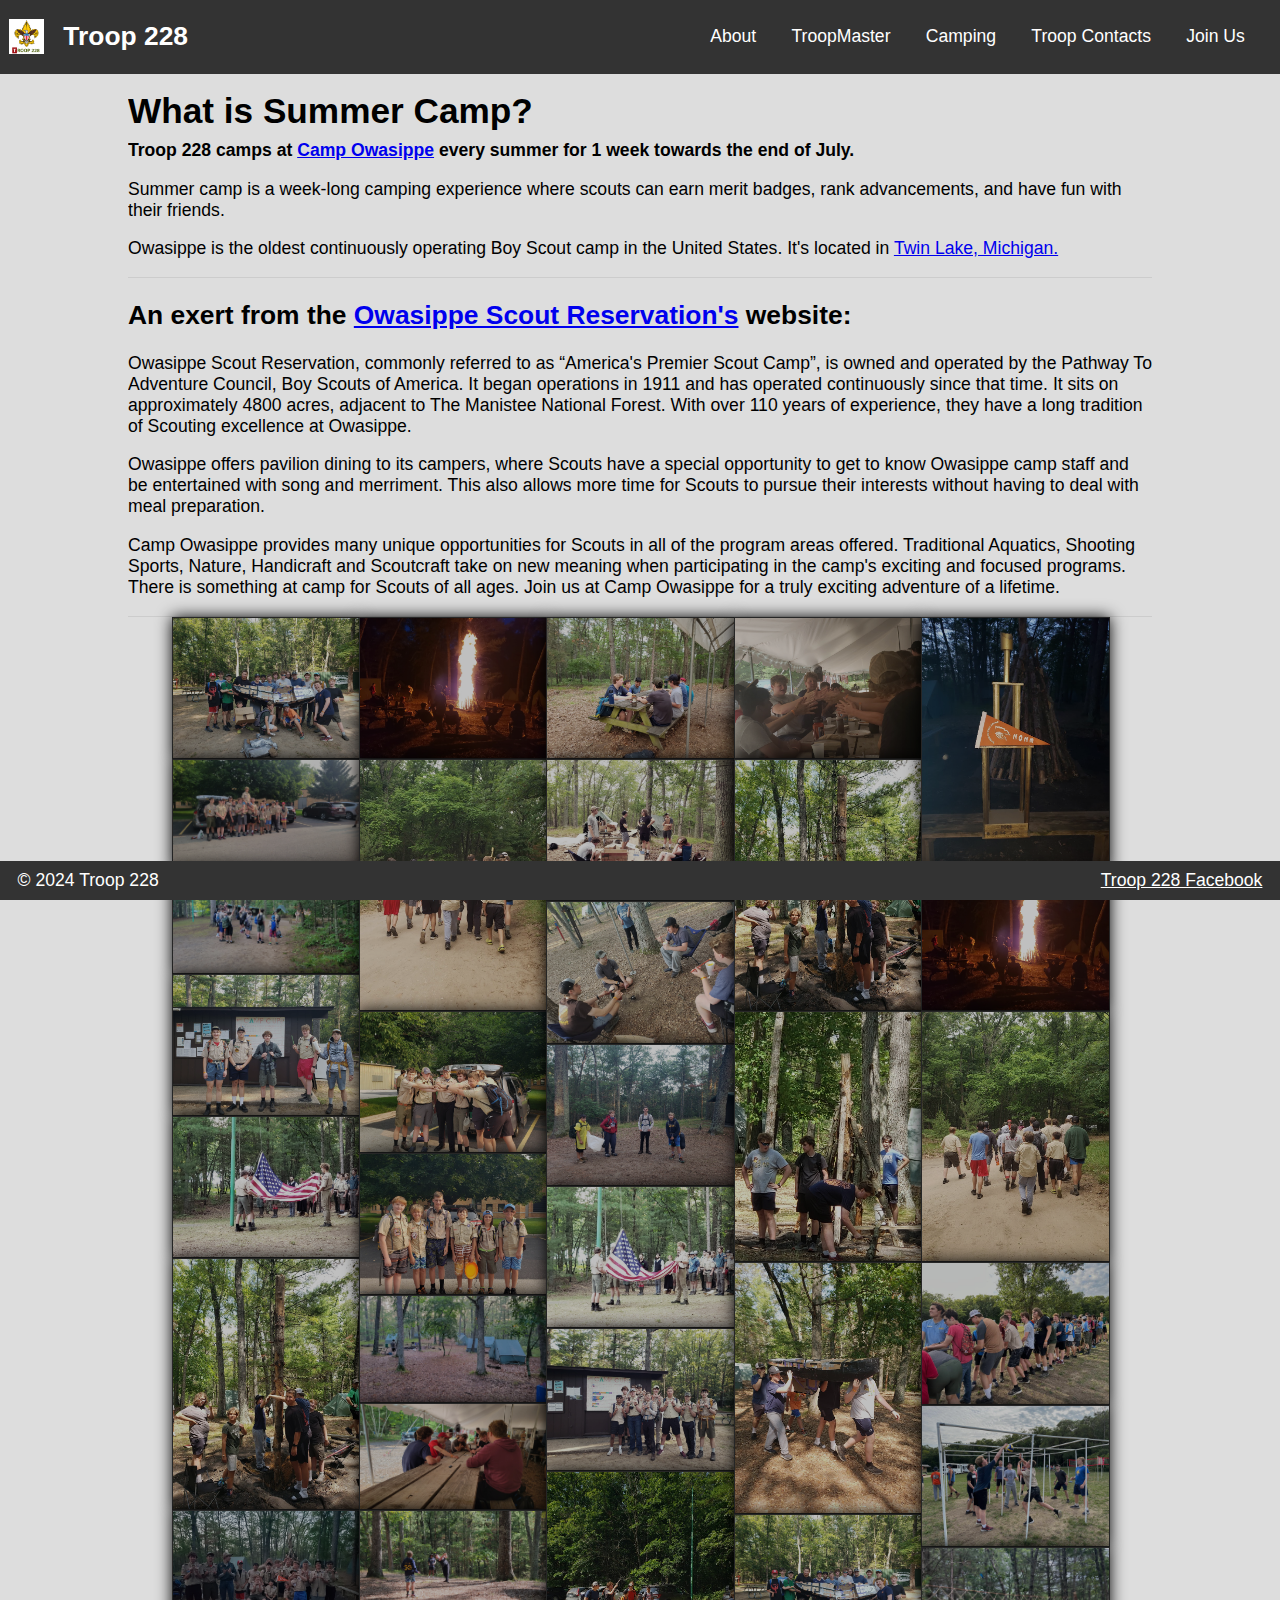
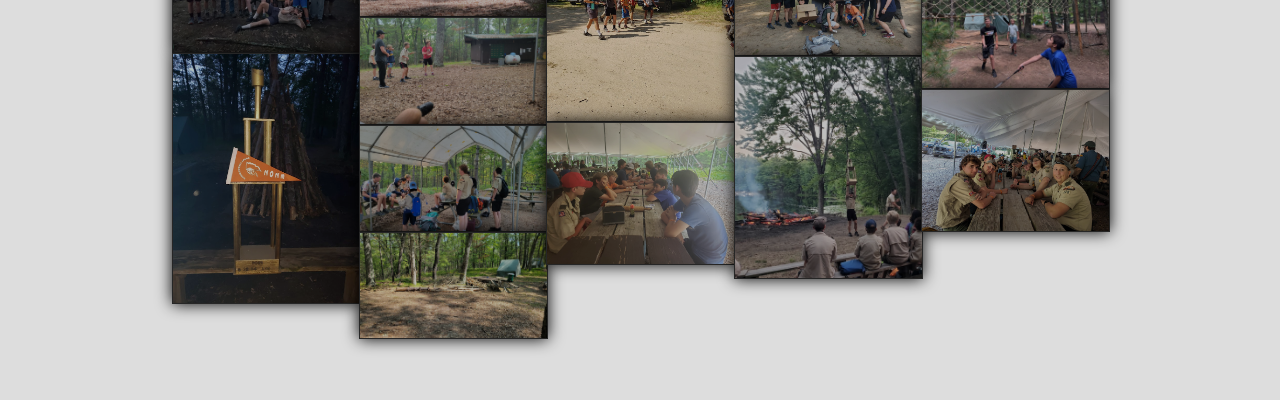
<file: summer-camp.html>
<!DOCTYPE html>
<html lang="en">

<head>
    <meta charset="UTF-8">
    <meta name="viewport" content="width=device-width, initial-scale=1.0">
    <meta name="description"
        content="Troop 228 is a Scouting America (Boy Scouts of America) troop located in Morton Grove, Illinois.">
    <meta name="keywords" content="Troop 228, Morton Grove, Illinois, Scouting America, Boy Scouts of America">
    <meta name="author" content="Troop 228">
    <title>Summer Camp - Morton Grove Illinois</title>
    <link rel="stylesheet" type="text/css" href="styles.css">
    <link rel="icon" href="icon.png" type="image/x-icon">
    <link rel="shortcut icon" href="icon.png" type="image/x-icon">
    <link rel="apple-touch-icon" href="icon.png">
</head>

<body>
    <header>
        <a href="/" class="leftSideHeader">
            <img src="./images/228_boy-scout-emblem.jpg" alt="Troop 228 Logo" class="logo">
            <h1>Troop 228</h1>
        </a>
        <nav>
            <ul>
                <li><a href="#">About</a>
                    <ul>
                        <li><a href="/about">About Us</a></li>
                        <li><a href="/eagle-scouts">Eagle Scouts</a></li>
                        <li><a href="/life-to-eagle">Life to Eagle</a></li>
                    </ul>
                </li>
                <li><a href="https://www.troopmasterweb.com/T228/">TroopMaster</a></li>
                <li><a href="#">Camping</a>
                    <ul>
                        <li><a href="/summer-camp">Owasippe Summer Camp</a></li>
                        <li><a href="/gear-list">Gear List</a></li>
                    </ul>
                </li>
                <li><a href="/troop-contacts">Troop Contacts</a></li>
                <li><a href="https://beascout.scouting.org/list/?zip=60053&program%5B0%5D=scoutsBSA&program%5B1%5D=pack&cubFilter=all&scoutsBSAFilter=all&miles=0.5">Join Us</a></li>
            </ul>
        </nav>
    </header>
    <main class="container">
        <section>
            <h3>What is Summer Camp?</h3>
            <p class="bold">Troop 228 camps at <a href="https://www.owasippeadventure.com/">Camp Owasippe</a> every summer for 1 week towards the end of July.</p>
            <p>Summer camp is a week-long camping experience where scouts can earn merit badges, rank advancements, and
                have fun with their friends.</p>
            <p>Owasippe is the oldest continuously operating Boy Scout camp in the United States. It's located in <a
                    href="https://maps.app.goo.gl/yTMDDQFRo2RZtzqe6">Twin
                    Lake, Michigan.</a></p>
        </section>
        <section>
            <h2>An exert from the <a href="https://www.owasippeadventure.com/">Owasippe Scout Reservation's</a> website:</h2>

            <p>Owasippe Scout Reservation, commonly referred to as “America's Premier Scout Camp”, is owned and operated by
            the Pathway To Adventure Council, Boy Scouts of America. It began operations in 1911 and has operated
            continuously since that time. It sits on approximately 4800 acres, adjacent to The Manistee National Forest.
            With over 110 years of experience, they have a long tradition of Scouting excellence at Owasippe.</p>

            <p>Owasippe offers pavilion dining to its campers, where Scouts have a special opportunity to get to know
            Owasippe camp staff and be entertained with song and merriment. This also allows more time for Scouts to
            pursue their interests without having to deal with meal preparation.</p>

            <p>Camp Owasippe provides many unique opportunities for Scouts in all of the program areas offered. Traditional
            Aquatics, Shooting Sports, Nature, Handicraft and Scoutcraft take on new meaning when participating in the
            camp's exciting and focused programs. There is something at camp for Scouts of all ages. Join us at Camp
            Owasippe for a truly exciting adventure of a lifetime.</p>
        </section>
        <div id="images-wrapper"></div>
    </main>
    <footer>
        <p>&copy; 2024 Troop 228</p>
        <a href="https://www.facebook.com/Troop228">Troop 228 Facebook</a>
    </footer>
    <script>
        const totalUploads = 39;

        const gridItems = document.querySelectorAll('.grid-item');
        for (let i = 0; i < totalUploads; i++) {
            const img = document.createElement('img');
            img.src = `./owasippe/${i + 1}.jpg`;
            document.querySelector('#images-wrapper').appendChild(img);
        }
    </script>
</body>

</html>
</file>
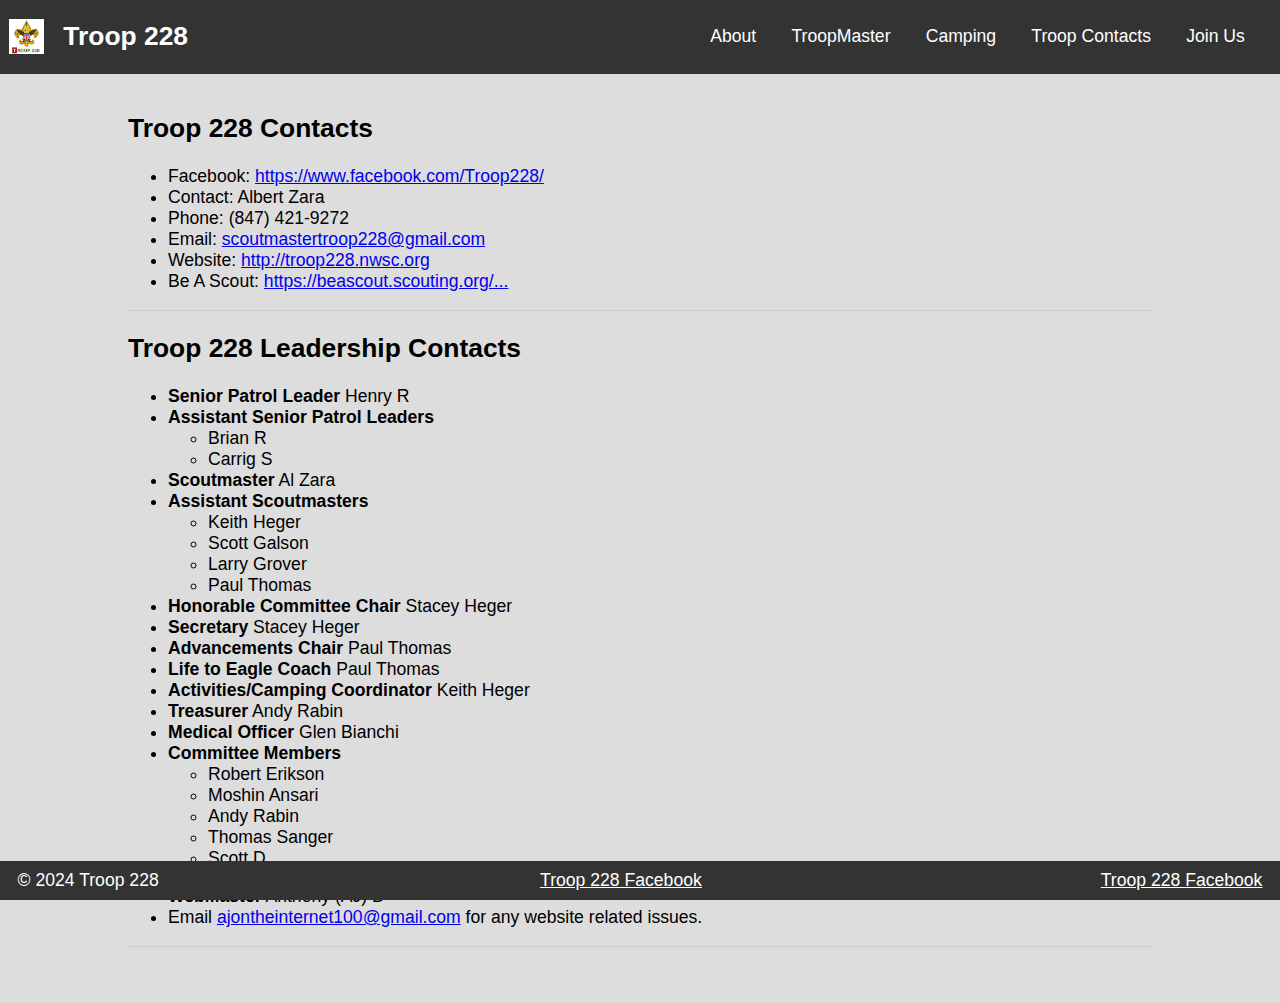
<file: troop-contacts.html>
<!DOCTYPE html>
<html lang="en">

<head>
    <meta charset="UTF-8">
    <meta name="viewport" content="width=device-width, initial-scale=1.0">
    <meta name="description"
        content="Troop 228 is a Scouting America (Boy Scouts of America) troop located in Morton Grove, Illinois.">
    <meta name="keywords" content="Troop 228, Morton Grove, Illinois, Scouting America, Boy Scouts of America">
    <meta name="author" content="Troop 228">
    <title>Troop Contacts | Troop 228 - Morton Grove Illinois</title>
    <link rel="stylesheet" type="text/css" href="styles.css">
    <link rel="icon" href="icon.png" type="image/x-icon">
    <link rel="shortcut icon" href="icon.png" type="image/x-icon">
    <link rel="apple-touch-icon" href="icon.png">
</head>

<body>
    <header>
        <a href="/" class="leftSideHeader">
            <img src="./images/228_boy-scout-emblem.jpg" alt="Troop 228 Logo" class="logo">
            <h1>Troop 228</h1>
        </a>
        <nav>
            <ul>
                <li><a href="#">About</a>
                    <ul>
                        <li><a href="/about">About Us</a></li>
                        <li><a href="/eagle-scouts">Eagle Scouts</a></li>
                        <li><a href="/life-to-eagle">Life to Eagle</a></li>
                    </ul>
                </li>
                <li><a href="https://www.troopmasterweb.com/T228/">TroopMaster</a></li>
                <li><a href="#">Camping</a>
                    <ul>
                        <li><a href="/summer-camp">Owasippe Summer Camp</a></li>
                        <li><a href="/gear-list">Gear List</a></li>
                    </ul>
                </li>
                <li><a href="/troop-contacts">Troop Contacts</a></li>
                <li><a href="https://beascout.scouting.org/list/?zip=60053&program%5B0%5D=scoutsBSA&program%5B1%5D=pack&cubFilter=all&scoutsBSAFilter=all&miles=0.5">Join Us</a></li>
            </ul>
        </nav>
    </header>
    <main class="container">
        <section>
            <h2>Troop 228 Contacts</h2>
            <ul>
                <li>Facebook: <a href="https://www.facebook.com/Troop228/">https://www.facebook.com/Troop228/</a></li>
                <li>Contact: Albert Zara</li>
                <li>Phone: (847) 421-9272</li>
                <li>Email: <a href="mailto:scoutmastertroop228@gmail.com">scoutmastertroop228@gmail.com</a></li>
                <li>Website: <a href="http://troop228.nwsc.org">http://troop228.nwsc.org</a></li>
                <li>Be A Scout: <a
                        href="https://beascout.scouting.org/list/?zip=60053&program%5B0%5D=scoutsBSA&program%5B1%5D=pack&cubFilter=all&scoutsBSAFilter=all&miles=0.5">https://beascout.scouting.org/...</a>
                </li>
            </ul>

        </section>
        <section>
            <h2>Troop 228 Leadership Contacts</h2>
            <ul class="ignore">
                <li><b>Senior Patrol Leader</b> Henry R</li>
                <li><b>Assistant Senior Patrol Leaders</b>
                    <ul>
                        <li>Brian R</li>
                        <li>Carrig S</li>
                    </ul>
                </li>
                <li><b>Scoutmaster</b> Al Zara</li>
                <li><b>Assistant Scoutmasters</b>
                    <ul>
                        <li>Keith Heger</li>
                        <li>Scott Galson</li>
                        <li>Larry Grover</li>
                        <li>Paul Thomas</li>
                    </ul>
                </li>
                <li><b>Honorable Committee Chair</b> Stacey Heger</li>
                <li><b>Secretary</b> Stacey Heger</li>
                <li><b>Advancements Chair</b> Paul Thomas</li>
                <li><b>Life to Eagle Coach</b> Paul Thomas</li>
                <li><b>Activities/Camping Coordinator</b> Keith Heger</li>
                <li><b>Treasurer</b> Andy Rabin</li>
                <li><b>Medical Officer</b> Glen Bianchi</li>
                <li><b>Committee Members</b>
                    <ul>
                        <li>Robert Erikson</li>
                        <li>Moshin Ansari</li>
                        <li>Andy Rabin</li>
                        <li>Thomas Sanger</li>
                        <li>Scott D.</li>
                    </ul>
                </li>
                <p></p>
                <li><b>WebMaster</b> Anthony (AJ) D</li>
                <li>
                    Email <a href="mailto:ajontheinternet100@gmail.com">ajontheinternet100@gmail.com</a> for any
                    website related issues.
                </li>
            </ul>
        </section>
    </main>
    <footer>
        <p>&copy; 2024 Troop 228</p>
        <a href="https://www.facebook.com/Troop228">Troop 228 Facebook</a>
        <a href="https://www.facebook.com/Troop228">Troop 228 Facebook</a>
    </footer>
</body>

</html>
</file>
<file: styles.css>
body {
    font-family: Arial, sans-serif;
    background-color: #DDD;
    margin: 0;
    padding: 0;
    display: flex;
    flex-direction: column;
    min-height: 100vh;
    font-size: 1.1em;
}

.container {
    width: 80%;
    margin: auto;
    overflow: hidden;
    flex: 1;
}

header {
    background: #333;
    color: #fff;
    padding: 0.5em 0;
    max-height: 5em;
    display: flex;
    align-items: center;
    position: relative;
    z-index: 1;
}

nav {
    margin-left: auto;
    margin-right: 1em;
}

nav ul {
    margin: 0;
    padding: 0;
    list-style: none;
    display: flex;
    align-items: center;
}

nav ul li {
    position: relative;
}

nav a {
    color: #fff;
    text-decoration: none;
    padding: 1em;
    display: inline-block;
}

nav a:hover {
    background: #000;
}

.logo {
    margin: 0.5em;
    height: 2em;
    width: 2em;
}

nav ul ul {
    display: none;
    position: absolute;
    background: #333;
    top: 100%;
    left: 0;
    width: max-content;
}

nav ul li:hover>ul {
    display: block;
}

nav ul ul li {
    display: block;
}

nav ul ul li a {
    padding: 1em;
}

main {
    padding: 1em 0;
}

footer {
    background: #333;
    color: #fff;
    text-align: left;
    padding: 0;
    width: 100%;
    position: sticky;
    bottom: 0;
    z-index: 5;
    display: flex;
    justify-content: space-between;
    align-items: center;
}

footer p {
    margin: 0;
    padding-bottom: 0.5em;
    padding-top: 0.5em;
    padding-left: 1em;
}

footer a {
    color: #fff;
    text-decoration: underline;
    padding-bottom: 0.5em;
    padding-top: 0.5em;
    margin-right: 1em;
}

#banner {
    width: 75vw;
    background: url('images/banner1.jpg') no-repeat center center/cover;
    display: flex;
    justify-content: center;
    align-items: center;
    color: #fff;
    text-align: center;
    padding: 1em;
    margin: 1em auto;
    object-fit: cover;
    height: 20vh;
    filter: brightness(50%) blur(0.1px) grayscale(5%) drop-shadow(0 0 0.5rem black);
    border: solid 0.1em #333;
    cursor: pointer;
    transition: filter 0.5s, scale 0.5s;
}

#banner:hover {
    filter: brightness(100%) blur(0px) grayscale(0%) drop-shadow(0 0 0.5rem black);
    scale: 1.1;
}

h3 {
    font-size: 2em;
    margin-top: 0;
    margin-bottom: 0;
}

section {
    border-bottom: 1px solid #ccc;
}

#contact_button {
    background: #333;
    color: #fff;
    padding: 0.5em 1em;
    border: none;
    cursor: pointer;
    margin: 1em 0;
    font-size: 2.5em;
    border-radius: 0.5em;
    border: solid 0.1em #141414;
    transition: background 0.5s, scale 0.5s;
}

#contact_button:hover {
    background: #000;
    scale: 1.3;
}

#images-wrapper {
    line-height: 0;
    -webkit-column-count: 5;
    -webkit-column-gap: 0px;
    -moz-column-count: 5;
    -moz-column-gap: 0px;
    column-count: 5;
    column-gap: 0px;
    overflow: visible;
}

#images-wrapper img {
    width: 100% !important;
    height: auto !important;
    border: solid 0.1em #333;
    filter: brightness(75%) blur(0.1px) grayscale(5%) drop-shadow(0 0 0.5rem black);
    transition: filter 0.5s, transform 0.5s;
    z-index: 1;
    position: relative;
}

#images-wrapper {
    display: inline-block;
    margin-right: 1.5em;
    margin-left: 1.5em;
    padding-left: 1em;
    padding-right: 1em;
    position: relative;
}

#images-wrapper img:hover {
    filter: none;
    transform: scale(1.3);
    z-index: 5;
    position: relative;
}

.bold {
    font-size: 1em;
    margin-top: 0.5em;
    margin-bottom: 0.5em;
    font-weight: bold;
}

.two-col {
    display: grid;
    grid-template-columns: 4fr 1fr;
    grid-gap: 3em;
}

.two-col--two {
    display: grid;
    grid-template-columns: 4fr 2fr;
    grid-gap: 3em;
    max-width: 98%;
}

.img_28 {
    width: 100%;
    margin: 0.5em;
    border: solid 0.25em #333;
    border-radius: 0.3em;
    z-index: 5;
    position: relative;
}

.leftSideHeader {
    text-decoration: none;
    color: #FFF;
    display: flex;
}

header h1 {
    margin: 0.4em;
    padding: 0;
    font-size: 1.5em;
}

.col2 {
    display: grid;
    grid-template-columns: 1fr 1fr;
    grid-gap: 3em;
}

.eagle_img {
    width: 100%;
    margin: 0.5em;
    border: solid 0.25em #333;
    border-radius: 0.3em;
    z-index: 5;
    position: relative;
}

.eagle li {
    font-size: 1.5em;
    margin-bottom: 0.5em;
    text-align: left;
}

.two-col--three {
    display: grid;
    grid-template-columns: 3fr 2fr;
    grid-gap: 3em;
    width: 90%;
}

@media screen and (max-width: 768px) {
    #images-wrapper {
        -moz-column-count: 3;
        -webkit-column-count: 3;
        column-count: 3;
    }

    .two-col {
        grid-template-columns: 1fr;
        text-align: center;
    }

    .two-col--two {
        grid-template-columns: 1fr;
    }

    .col2 {
        grid-template-columns: 1fr;
    }

    .two-col--three {
        grid-template-columns: 1fr;
    }

    .eagle_img {
        width: 100%;
        margin: 0.5em;
        border: solid 0.25em #333;
        border-radius: 0.3em;
        z-index: 5;
        position: relative;
    }

    header {
        flex-direction: column;
        align-items: center;
    }

    nav ul {
        flex-direction: row;
        width: 100%;
    }

    nav li {
        font-size: 0.8em;
        margin-top: -1em;
    }

    .headerUl li {
        display: flex;
        justify-content: center;
    }

    h3 {
        font-size: 1.5em;
    }

    .container {
        text-align: center;
    }

    #images-wrapper {
        scale: 1.4;
    }

    .ignore {
        text-align: left;
    }

    #images-wrapper img:hover {
        filter: none;
        transform: scale(2);
        z-index: 5;
        position: relative;
    }
}
</file>
